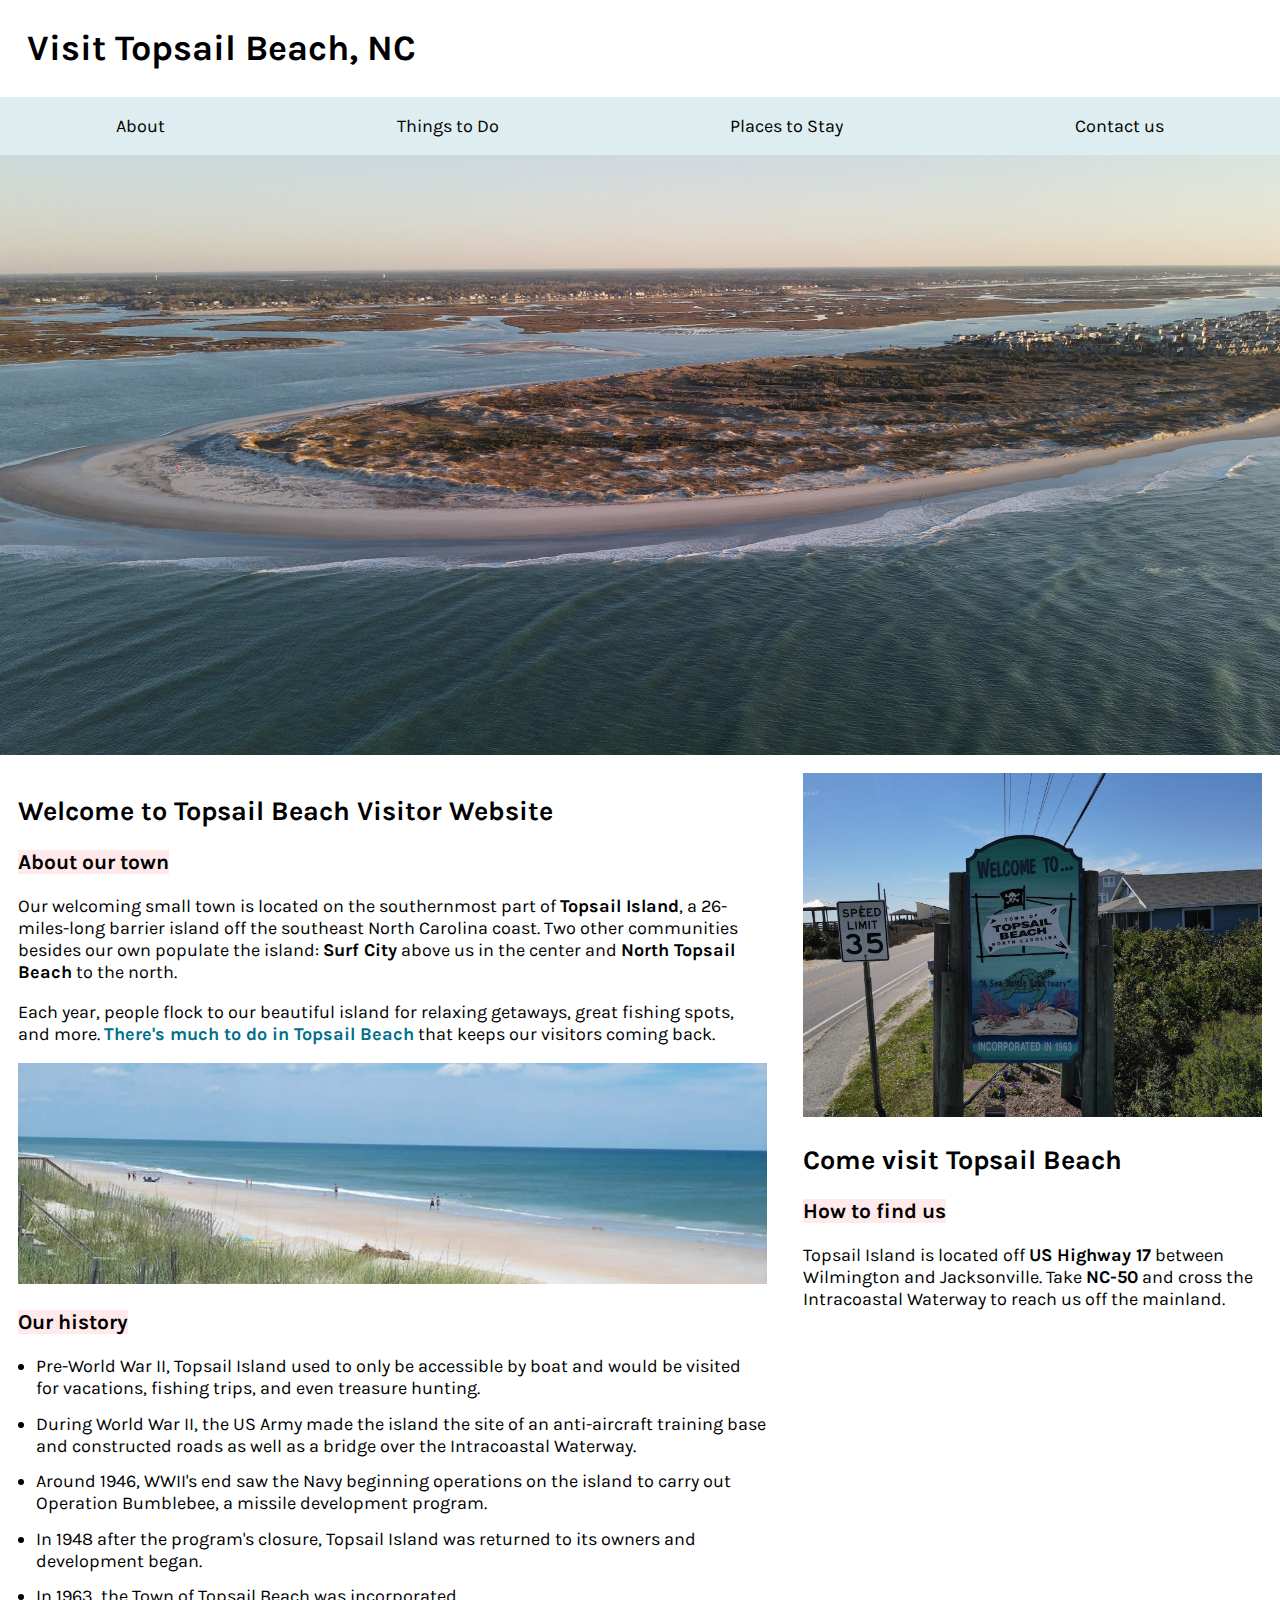
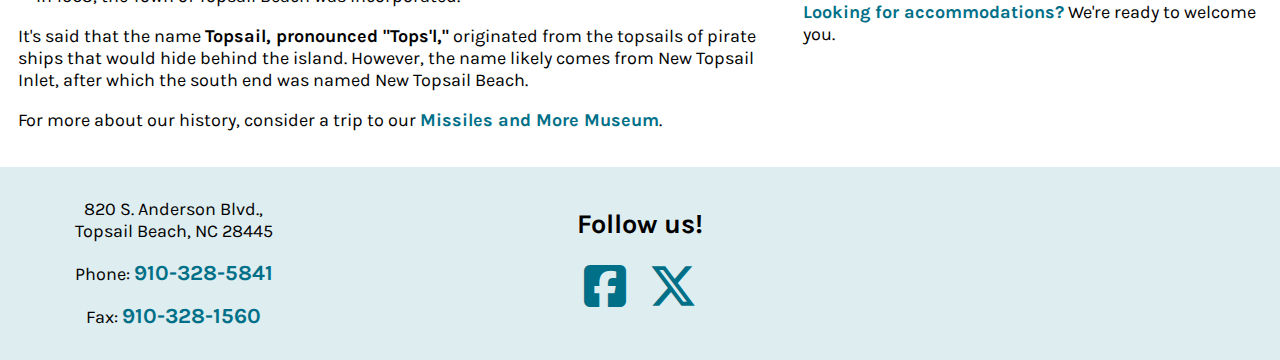
<file: index.html>
<!DOCTYPE html>
<html lang="en">
<head>
    <meta charset="UTF-8">
    <meta name="viewport" content="width=device-width, initial-scale=1.0">
    <title>Visit Topsail Beach North Carolina</title>
    <link rel="stylesheet" href="styles.css">
    <!-- CDN Font Awesome library for hamburger menu icon -->
    <link rel="stylesheet" href="https://cdnjs.cloudflare.com/ajax/libs/font-awesome/6.5.1/css/all.min.css">
</head>
<body>
    <!-- container for body content -->
    <div class="body-grid-container with-aside">
        <!-- HEADER (same on all pages) -->
        <header class="body-grid-item">
            <h1><a href="index.html">Visit Topsail Beach, NC</a></h1>
            <nav id="nav-links" class="topnav">
                <a href="#about">About</a>
                <a href="things-to-do.html">Things to Do</a>
                <a href="places-to-stay.html">Places to Stay</a>
                <a href="#contact">Contact us</a>
                <!-- Hamburger menu for nav link toggling -->
                <a href="javascript:void(0);" class="icon" onclick="toggleNav()">
                    <i class="fa fa-bars"></i>
                </a>
                </nav>
        </header>

        <!-- FIGURE: HERO IMAGE -->
        <div class="about hero-img body-grid-item">
        </div>

        <!-- MAIN (differs per page) -->
        <main class="body-grid-item" id="about">
            <h2>Welcome to Topsail Beach Visitor Website</h2>
            <h3>About our town</h3>
            <p>Our welcoming small town is located on the southernmost part of <b>Topsail Island</b>, a 26-miles-long barrier island off the southeast North Carolina coast. Two other communities besides our own populate the island: <b>Surf City</b> above us in the center and <b>North Topsail Beach</b> to the north.</p>
            <p>Each year, people flock to our beautiful island for relaxing getaways, great fishing spots, and more. <a href="things-to-do.html">There's much to do in Topsail Beach</a> that keeps our visitors coming back.</p>
            <img src="images/topsail-beach.jpg" alt="Topsail Beach shoreline on a bright day">
            <h3>Our history</h3>
            <ul id="history">
                <li>Pre-World War II, Topsail Island used to only be accessible by boat and would be visited for vacations, fishing trips, and even treasure hunting.</li>
                <li>During World War II, the US Army made the island the site of an anti-aircraft training base and constructed roads as well as a bridge over the Intracoastal Waterway.</li>
                <li>Around 1946, WWII's end saw the Navy beginning operations on the island to carry out Operation Bumblebee, a missile development program.</li>
                <li>In 1948 after the program's closure, Topsail Island was returned to its owners and development began.</li>
                <li>In 1963, the Town of Topsail Beach was incorporated.</li>
            </ul>
            
            <p>It's said that the name <b>Topsail, pronounced "Tops'l,"</b> originated from the topsails of pirate ships that would hide behind the island. However, the name likely comes from New Topsail Inlet, after which the south end was named New Topsail Beach. </p>
            <p>For more about our history, consider a trip to our <a href="https://missilesandmoremuseum.org/" target="_blank">Missiles and More Museum</a>.</p>
        </main>

        <!-- ASIDE -->
        <aside class="body-grid-item">
            <img src="images/welcome-sign.JPG" alt="Topsail Beach welcome sign">
            <h2>Come visit Topsail Beach</h2>
            <h3>How to find us</h3>
            <p>Topsail Island is located off <b>US Highway 17</b> between Wilmington and Jacksonville. Take <b>NC-50</b> and cross the Intracoastal Waterway to reach us off the mainland.</p>
            
            <iframe src="https://www.google.com/maps/embed?pb=!1m18!1m12!1m3!1d52687.405704600045!2d-77.63312144999999!3d34.376864950000005!2m3!1f0!2f0!3f0!3m2!1i1024!2i768!4f13.1!3m3!1m2!1s0x89a99718ae0ce033%3A0x6db64b89dda5ec1b!2sTopsail%20Beach%2C%20NC!5e0!3m2!1sen!2sus!4v1710982417336!5m2!1sen!2sus" style="width: 100%; border: none;" height="250" style="border:0;" allowfullscreen="" loading="lazy" referrerpolicy="no-referrer-when-downgrade"></iframe>
            <p><a href="places-to-stay.html">Looking for accommodations?</a> We're ready to welcome you.</p>
        </aside>

        <!-- FOOTER (same on all pages) -->
        <footer id="contact" class="body-grid-item">
            <ul>
                <li>820 S. Anderson Blvd., <br/>Topsail Beach, NC 28445</li>
                <li>Phone: <a class="tel-link" href="tel:9103285841">910-328-5841</a></li>
                <li>Fax: <a class="tel-link" href="tel:9103281560">910-328-1560</a></li>
            </ul>
            <div class="socials">
                <h2>Follow us!</h2>
                <a class="icon" href="https://www.facebook.com/townoftopsailbeach/" target="_blank">
                    <i class="fa fa-brands fa-square-facebook"></i>
                </a>
                <a class="icon" href="https://twitter.com/townoftopsail" target="_blank">
                    <i class="fa fa-brands fa-x-twitter"></i>
                </a>
            </div>
        </footer>
    </div>

    <!-- JS for responsive hamburger menu nav -->
    <script>
        function toggleNav() {
            var x = document.getElementById("nav-links");
            if (x.className === "topnav") {
                x.className += " responsive";
            } else {
                x.className = "topnav";
            }
        }      
    </script>
</body>
</html>
</file>
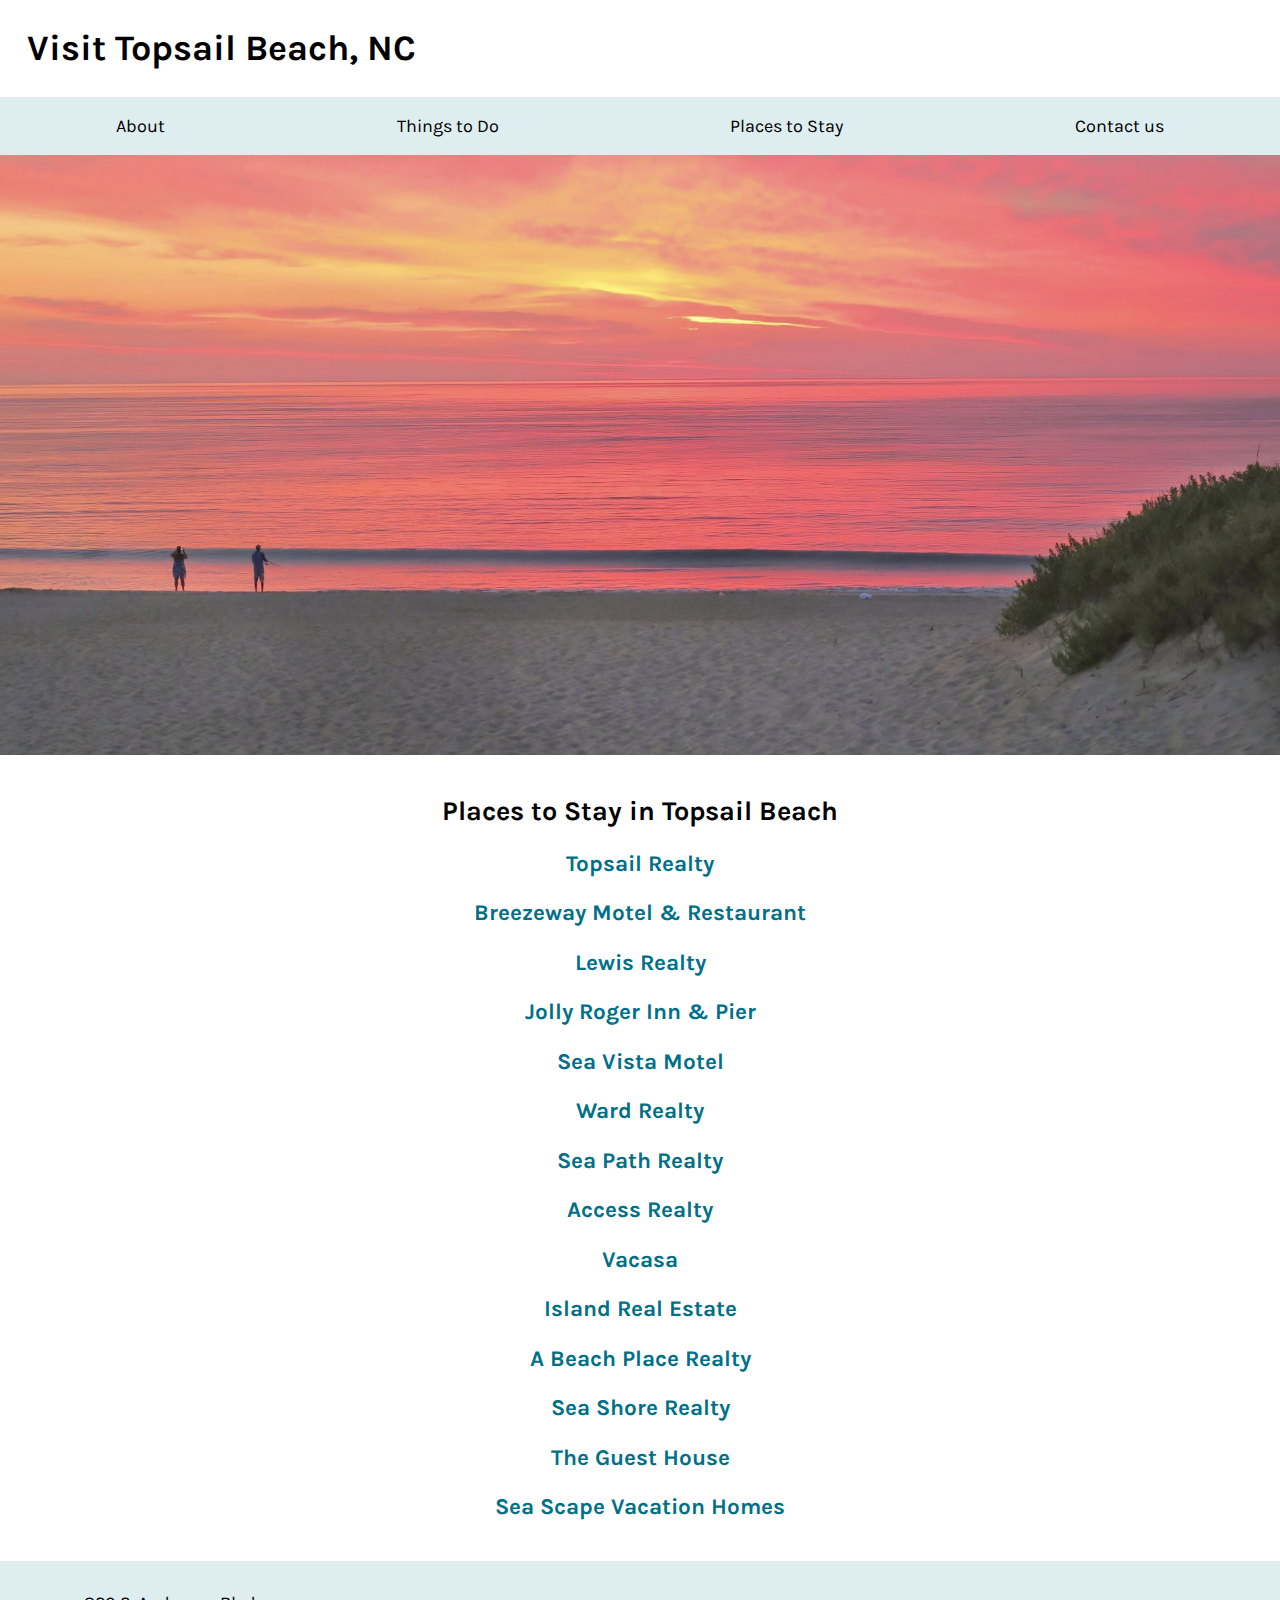
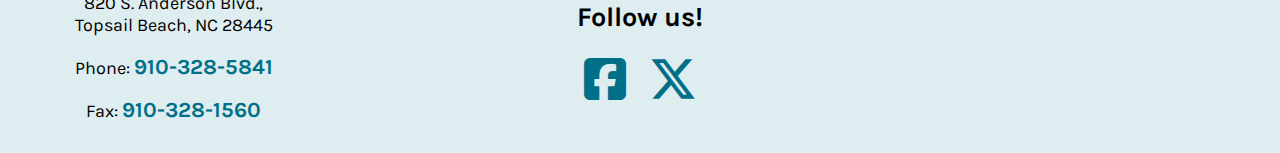
<file: places-to-stay.html>
<!DOCTYPE html>
<html lang="en">
<head>
    <meta charset="UTF-8">
    <meta name="viewport" content="width=device-width, initial-scale=1.0">
    <title>Places to stay in Topsail Beach North Carolina</title>
    <link rel="stylesheet" href="styles.css">
    <!-- CDN Font Awesome library for hamburger menu icon -->
    <link rel="stylesheet" href="https://cdnjs.cloudflare.com/ajax/libs/font-awesome/6.5.1/css/all.min.css">
</head>
<body>
    <!-- container for body content -->
    <div class="body-grid-container no-aside">
        <!-- HEADER (same on all pages) -->
        <header class="body-grid-item">
            <h1><a href="index.html">Visit Topsail Beach, NC</a></h1>
            <nav id="nav-links" class="topnav">
                <a href="index.html#about">About</a>
                <a href="things-to-do.html">Things to Do</a>
                <a href="places-to-stay.html">Places to Stay</a>
                <a href="#contact">Contact us</a>
                <!-- Hamburger menu for nav link toggling -->
                <a href="javascript:void(0);" class="icon" onclick="toggleNav()">
                    <i class="fa fa-bars"></i>
                </a>
                </nav>
        </header>

        <!-- FIGURE: HERO IMAGE -->
        <div class="places-to-stay hero-img body-grid-item">
        </div>

        <!-- MAIN (differs per page) -->
        <main class="places-to-stay body-grid-item">
            <h2>Places to Stay in Topsail Beach</h2>
            <ul>
                <li><a href="https://www.topsail-realty.com/" target="_blank">Topsail Realty</a></li>
                <li><a href="https://thebreezewayrestaurant.com/motel/" target="_blank">Breezeway Motel & Restaurant</a></li>
                <li><a href="https://www.realestatetopsail.com/" target="_blank">Lewis Realty</a></li>
                <li><a href="https://www.jollyrogertopsailbeach.com/" target="_blank">Jolly Roger Inn & Pier</a></li>
                <li><a href="https://seavistamotel.com/" target="_blank">Sea Vista Motel</a></li>
                <li><a href="https://www.wardrealty.com/" target="_blank">Ward Realty</a></li>
                <li><a href="https://topsailcottages.com/rentals/" target="_blank">Sea Path Realty</a></li>
                <li><a href="https://www.accessthebeach.com/" target="_blank">Access Realty</a></li>
                <li><a href="https://www.vacasa.com/?gaad_id=615560578218&utm_campaignid=914997480&utm_adgroupid=79773099284&utm_adposition=&utm_physicalid=9010102" target="_blank">Vacasa</a></li>
                <li><a href="https://www.topsailvacation.com/" target="_blank">Island Real Estate</a></li>
                <li><a href="https://abeachplace.com/" target="_blank">A Beach Place Realty</a></li>
                <li><a href="https://www.seashorerealtync.com/" target="_blank">Sea Shore Realty</a></li>
                <li><a href="https://guesthousetopsail.com/" target="_blank">The Guest House</a></li>
                <li><a href="https://seascapevacationhomes.com/" target="_blank">Sea Scape Vacation Homes</a></li>
            </ul>
        </main>

        <!-- FOOTER (same on all pages) -->
        <footer id="contact" class="body-grid-item">
            <ul>
                <li>820 S. Anderson Blvd., <br/>Topsail Beach, NC 28445</li>
                <li>Phone: <a class="tel-link" href="tel:9103285841">910-328-5841</a></li>
                <li>Fax: <a class="tel-link" href="tel:9103281560">910-328-1560</a></li>
            </ul>
            <div class="socials">
                <h2>Follow us!</h2>
                <a class="icon" href="https://www.facebook.com/townoftopsailbeach/" target="_blank">
                    <i class="fa fa-brands fa-square-facebook"></i>
                </a>
                <a class="icon" href="https://twitter.com/townoftopsail" target="_blank">
                    <i class="fa fa-brands fa-x-twitter"></i>
                </a>
            </div>
        </footer>
    </div>

    <!-- JS for responsive hamburger menu nav -->
    <script>
        function toggleNav() {
            var x = document.getElementById("nav-links");
            if (x.className === "topnav") {
                x.className += " responsive";
            } else {
                x.className = "topnav";
            }
        }      
    </script>
</body>
</html>
</file>
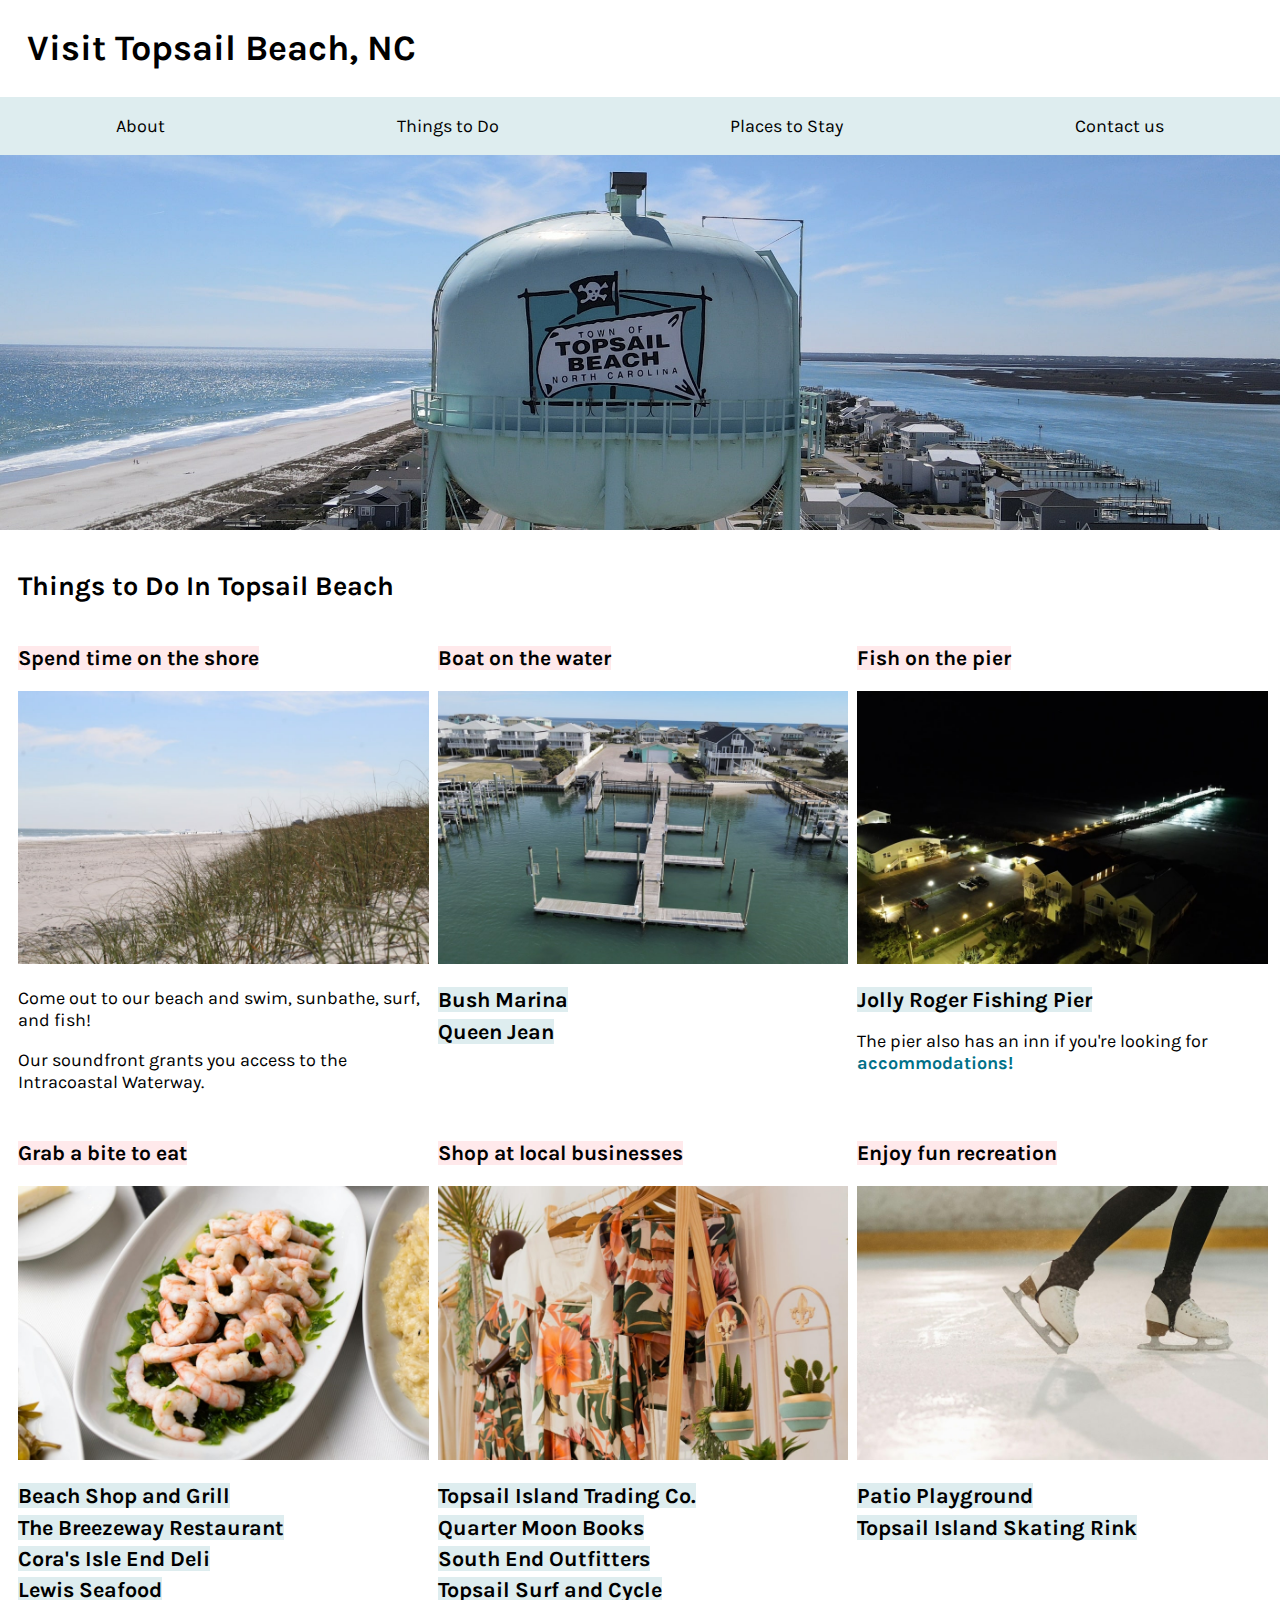
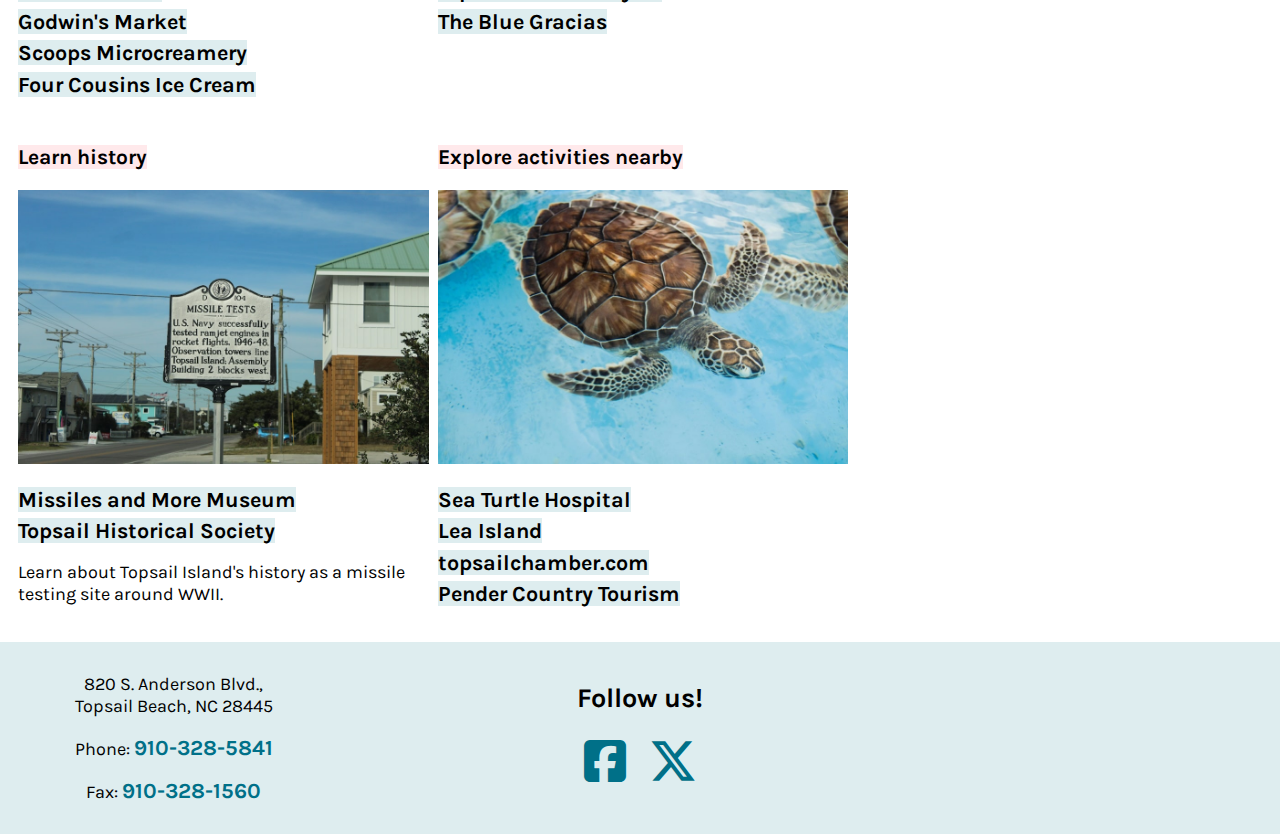
<file: things-to-do.html>
<!DOCTYPE html>
<html lang="en">
<head>
    <meta charset="UTF-8">
    <meta name="viewport" content="width=device-width, initial-scale=1.0">
    <title>Things to do in Topsail Beach North Carolina</title>
    <link rel="stylesheet" href="styles.css">
    <!-- CDN Font Awesome library for hamburger menu icon -->
    <link rel="stylesheet" href="https://cdnjs.cloudflare.com/ajax/libs/font-awesome/6.5.1/css/all.min.css">
</head>
<body>
    <!-- container for body content -->
    <div class="body-grid-container no-aside">
        <!-- HEADER (same on all pages) -->
        <header class="body-grid-item">
            <h1><a href="index.html">Visit Topsail Beach, NC</a></h1>
            <nav id="nav-links" class="topnav">
                <a href="index.html#about">About</a>
                <a href="things-to-do.html">Things to Do</a>
                <a href="places-to-stay.html">Places to Stay</a>
                <a href="#contact">Contact us</a>
                <!-- Hamburger menu for nav link toggling -->
                <a href="javascript:void(0);" class="icon" onclick="toggleNav()">
                    <i class="fa fa-bars"></i>
                </a>
                </nav>
        </header>

        <!-- FIGURE: HERO IMAGE -->
        <div class="things-to-do hero-img body-grid-item">
        </div>

        <!-- MAIN (differs per page) -->
        <main class="things-to-do body-grid-item">
            <h2>Things to Do In Topsail Beach</h2>
            <div class="things-to-do main-grid-container">

                <section class="things-to-do main-grid-item">
                    <h3>Spend time on the shore</h3>
                    <img src="images/sand-dunes.JPG" alt="sand dunes at Topsail Beach">
                    <p>Come out to our beach and swim, sunbathe, surf, and fish!</p>
                    <p>Our soundfront grants you access to the Intracoastal Waterway.</p>
                </section>
    
                <section class="things-to-do main-grid-item">
                    <h3>Boat on the water</h3>
                    <img src="images/boat-slips.JPG" alt="boat slips behind the Bush Marina">
                    <ul>
                        <li>Bush Marina</li>
                        <li><a href="https://fishingtopsailisland.com/queenjean.html" target="_blank">Queen Jean</a></li>
                    </ul>
                </section>
    
                <section class="things-to-do main-grid-item">
                    <h3>Fish on the pier</h3>
                    <img src="images/jolly-roger-pier.JPG" alt="Jolly Roger Fishing Pier lit up at night">
                    <ul>
                        <li><a href="https://thejollyroger.com/" target="_blank">Jolly Roger Fishing Pier</a></li>
                    </ul>
                    <p>The pier also has an inn if you're looking for <a href="places-to-stay.html">accommodations!</a></p>
                </section>
    
                <section class="things-to-do main-grid-item">
                    <h3>Grab a bite to eat</h3>
                    <img src="images/shrimp-dish.jpg" alt="shrimp dish">
                    <ul>
                        <li><a href="https://beachshopandgrill.com/" target="_blank">Beach Shop and Grill</a></li>
                        <li><a href="https://thebreezewayrestaurant.com/" target="_blank">The Breezeway Restaurant</a></li>
                        <li><a href="https://www.restaurantji.com/nc/topsail-beach/coras-isle-end-deli-/" target="_blank">Cora's Isle End Deli</a></li>
                        <li><a href="https://www.yelp.com/biz/lewis-seafood-shack-topsail-beach" target="_blank">Lewis Seafood</a></li>
                        <li><a href="https://www.yelp.com/biz/godwin-s-market-topsail-beach" target="_blank">Godwin's Market</a></li>
                        <li><a href="https://scoopsmicrocreamery.com/" target="_blank">Scoops Microcreamery</a></li>
                        <li><a href="https://www.4cousins.com/" target="_blank">Four Cousins Ice Cream</a></li>
                    </ul>
                </section>
    
                <section class="things-to-do main-grid-item">
                    <h3>Shop at local businesses</h3>
                    <img src="images/clothes-store.jpg" alt="beachy clothes on rack at a store">
                    <ul>
                        <li><a href="https://topsailtrading.com/" target="_blank">Topsail Island Trading Co.</a></li>
                        <li><a href="https://www.quartermoonbooks.com/" target="_blank">Quarter Moon Books</a></li>
                        <li><a href="https://southendoutfitters.com/" target="_blank">South End Outfitters</a></li>
                        <li><a href="https://topsailsurfandcycle.com/" target="_blank">Topsail Surf and Cycle</a></li>
                        <li><a href="https://bluegracias.com/" target="_blank">The Blue Gracias</a></li>
                    </ul>
                </section>
    
                <section class="things-to-do main-grid-item">
                    <h3>Enjoy fun recreation</h3>
                    <img src="images/ice-skating-at-rink.jpg" alt="close-up of person ice skating at a rink">
                    <ul>
                        <li><a href="https://www.facebook.com/Patio-Playground-the-Putt-Putt-100893243335360" target="_blank">Patio Playground</a></li>
                        <li><a href="https://www.tripadvisor.com/Attraction_Review-g49604-d1027887-Reviews-Topsail_Beach_Skating_Rink_Sonny_s_Snack_and_Craft_Shop-Topsail_Beach_Topsail_Isla.html" target="_blank">Topsail Island Skating Rink</a></li>
                    </ul>
                </section>
    
                <section class="things-to-do main-grid-item">
                    <h3>Learn history</h3>
                    <img src="images/missile-tests-sign.JPG" alt="sign about US Navy missile tests on Topsail Island">
                    <ul>
                        <li><a href="https://missilesandmoremuseum.org/" target="_blank">Missiles and More Museum</a></li>
                        <li><a href="https://topsailhistoricalsociety.org/" target="_blank">Topsail Historical Society</a></li>
                    </ul>
                    <p>Learn about Topsail Island's history as a missile testing site around WWII.</p>
                </section>
    
                <section class="things-to-do main-grid-item">
                    <h3>Explore activities nearby</h3>
                    <img src="images/sea-turtle-swimming.jpg" alt="">
                    <ul>
                        <li><a href="https://www.seaturtlehospital.org/" target="_blank">Sea Turtle Hospital</a></li>
                        <li><a href="https://nc.audubon.org/conservation/lea-island-and-hutaff-island" target="_blank">Lea Island</a></li>
                        <li><a href="https://www.topsailchamber.org/" target="_blank">topsailchamber.com</a></li>
                        <li><a href="https://www.visitpender.com/" target="_blank">Pender Country Tourism</a></li>
                    </ul>
                </section>

            </div> <!--End of main grid container-->
        </main>

        <!-- FOOTER (same on all pages) -->
        <footer id="contact" class="body-grid-item">
            <ul>
                <li>820 S. Anderson Blvd., <br/>Topsail Beach, NC 28445</li>
                <li>Phone: <a class="tel-link" href="tel:9103285841">910-328-5841</a></li>
                <li>Fax: <a class="tel-link" href="tel:9103281560">910-328-1560</a></li>
            </ul>
            <div class="socials">
                <h2>Follow us!</h2>
                <a class="icon" href="https://www.facebook.com/townoftopsailbeach/" target="_blank">
                    <i class="fa fa-brands fa-square-facebook"></i>
                </a>
                <a class="icon" href="https://twitter.com/townoftopsail" target="_blank">
                    <i class="fa fa-brands fa-x-twitter"></i>
                </a>
            </div>
        </footer>
    </div>

    <!-- JS for responsive hamburger menu nav -->
    <script>
        function toggleNav() {
            var x = document.getElementById("nav-links");
            if (x.className === "topnav") {
                x.className += " responsive";
            } else {
                x.className = "topnav";
            }
        }      
    </script>
</body>
</html>
</file>
<file: styles.css>
/* Font import */
@import url('https://fonts.googleapis.com/css2?family=Karla:ital,wght@0,200..800;1,200..800&display=swap');

html {
    box-sizing: border-box;
}

*, *:before, *:after {
    box-sizing: inherit;
}

img {
    max-width: 100%;
}

a {
    color: #007088;
    text-decoration: none;
    font-weight: bold;
}

h3 {
    background-color: #ffe9eb;
    width: max-content;
}

a:hover {
    color: #FE6786;
}

body {
    font-family: "Karla", sans-serif;
    background-color: #deedef;
    font-size: 18px;
    margin: 0;
    background-attachment: fixed, scroll;
    /* background-image: url("images/topsail-beach.jpg");
    background-size: cover;
    background-attachment: fixed, scroll;
    background-repeat: no-repeat; */
}

.body-grid-container {
    margin: 0 auto;
    background-color: white;
}

header {
    overflow: hidden;
    position: relative;
}

header h1 {
    margin-top: 0;
    padding: 0.75em 0.75em 0.1em 0.75em;
}

header h1 a {
    color: black;
}

.topnav .icon {
    display: none;
}

.topnav a, main, aside, footer {
    padding: 1em;
}

aside {
    padding-top: 0;
}

.topnav {
    overflow: hidden;
    background-color: #deedef;
    display: grid;
    grid-template-columns: auto auto auto auto;
}

.topnav a {
    color: black;
    font-weight: normal;
    text-align: center;
    display: block;
}

.topnav a:hover {
    background-color: black;
    color: white;
}

.hero-img {
    height: 350px;
    margin: 0;
    background-position: center;
    background-size: cover;
    background-repeat: no-repeat;
}

.hero-img.about {
    background-image: url("images/topsail-beach-aerial-view.JPG");
    background-position: center 40%;
}

.hero-img.things-to-do {
    max-height: 375px;
    background-image: url("images/water-tower.JPG");
}

.hero-img.places-to-stay {
    background-image: url("images/sunrise-topsail-north-carolina.jpg");
    background-position: center 60%;
}

ul#history {
    padding-left: 1em;
}

ul#history li {
    margin: 0.75em 0;
}

main {
    margin: 0 auto;
}

.things-to-do.main-grid-item ul {
    list-style-type: none;
    padding-left: 0;
}

.things-to-do.main-grid-item ul li {
    font-size: 1.2em;
    font-weight: bold;
    margin-bottom: .3em;
    background-color: #deedef;
    width: max-content;
}

.things-to-do.main-grid-item ul li a {
    color: black;
}

.things-to-do.main-grid-item ul li a:hover {
    background-color: #FE6786;
}

main.places-to-stay {
    width: 100%;
    text-align: center;
}

.places-to-stay h3 {
    margin: 0 auto;
}


.places-to-stay ul {
    list-style-type: none;
    padding-left: 0;
}

.places-to-stay ul li {
    margin: 1em 0;
    font-size: 1.25em;
}

footer {
    background-color: #deedef;
}

footer ul {
    list-style-type: none;
    margin: 1.75em auto;
    padding-left: 0;
    text-align: center;
}

footer ul li {
    margin-bottom: 1em;
}

footer ul li:last-of-type {
    margin-bottom: 0;
}

.tel-link {
    font-size: 1.2em;
}

.socials {
    text-align: center;
    margin: 1.75em;
}

.socials .icon {
    margin: 0 0.5em;
}

.socials .icon i {
    font-size: 48px;
}

/* Media Query for SMALL SCREENS 650PX AND UNDER */
@media (max-width: 650px) {
    header h1 {
        font-size: 1.25em;
    }

    .topnav {
        background-color: white;
        display: block;
    }

    .topnav a {
        display: none;
        border-top: 2px solid #deedef;
    }

    .topnav .icon {
      display: block;
      position: absolute;
      right: 0;
      top: 0;
      padding: 0.6em 0.75em;
      font-size: 1.4em;
      border-top: none;
    }

    .topnav a:hover {
        background-color: #deedef;
        color: black;
    }

    .topnav .icon:hover {
        color: #007088;
        background-color: transparent;
    }

    .topnav.responsive a {
      display: block;
    }
}

/* Media Query for WIDTH OF 725PX AND UP SCREENS */
@media (min-width: 725px) {

    /* Grid areas */
    header.body-grid-item {
        grid-area: header;
    }
    .hero-img.body-grid-item {
        grid-area: img;
    }
    main.body-grid-item {
        grid-area: main;
    }
    aside.body-grid-item {
        grid-area: aside;
    }
    footer.body-grid-item {
        grid-area: footer;
    }

    /* Grid container */
    .body-grid-container.with-aside {
        display: grid;
        grid-template-areas: 
            "header header header"
            "img img img"
            "main main aside"
            "footer footer footer";
    }

    .body-grid-container.no-aside {
        display: grid;
        grid-template-areas: 
            "header header header"
            "img img img"
            "main main main"
            "footer footer footer";

    }

    .hero-img {
        height: 600px;
    }

    aside {
        padding-top: 1em;
    }

    footer {
        display: grid;
        grid-template-columns: 50% 50%;
        align-items: center;
    }

    footer .socials {
        margin-top: 0;
    }
    
    /* Grid for Things to Do page within main element */
    .things-to-do.main-grid-container {
        margin: 0 auto;
        width: 100%;
        display: grid;
        grid-template-columns: 50% 50%;
        gap: 0.5em;
    }
}

/* Media Query for WIDTH OF 835PX AND UP SCREENS */
@media (min-width: 900px) {

    footer {
        grid-template-columns: 25% 50% 25%;
    }

    footer ul {
        margin-top: 0;
        margin-bottom: 0;
    }

    
    /* Grid for Things to Do page within main element */
    .things-to-do.main-grid-container {
        grid-template-columns: 33% 33% 33%;
    }
}

@media (min-width: 1425px) {
    
    /* Grid for Things to Do page within main element */
    .things-to-do.main-grid-container {
        grid-template-columns: auto auto auto auto;
    }
}
</file>
